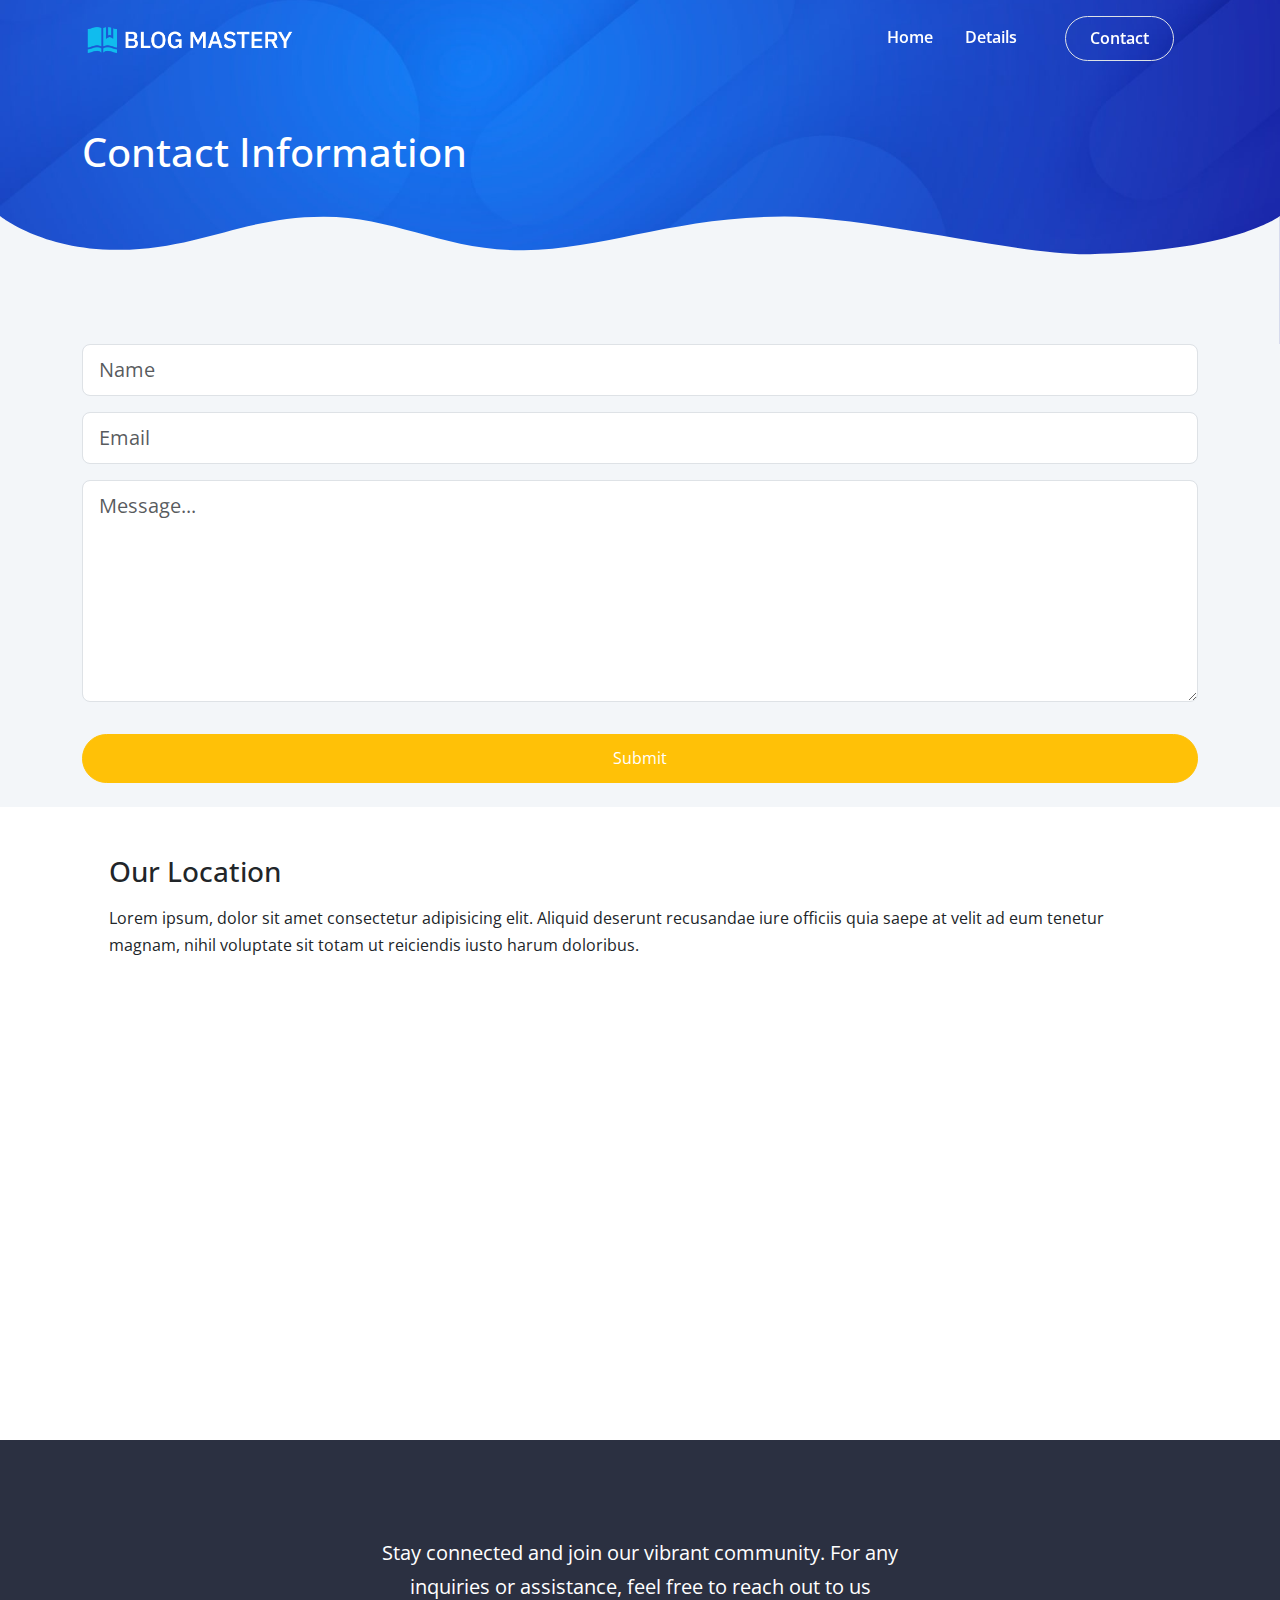
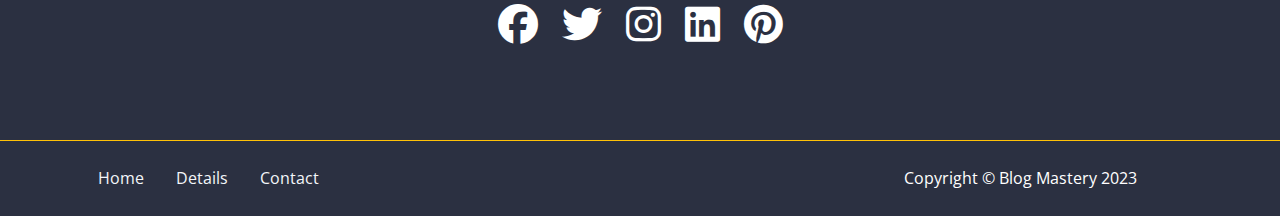
<file: contact.html>
<!DOCTYPE html>
<html lang="en">
  <head>
    <meta charset="UTF-8" />
    <meta name="viewport" content="width=device-width, initial-scale=1.0" />
    <link
      rel="stylesheet"
      href="https://fonts.googleapis.com/css2?family=Open+Sans:ital,wght@0,400;0,600;0,700;1,400&display=swap"
    />
    <link rel="stylesheet" href="./css/styles.css" />
    <link rel="stylesheet" href="./css/bootstrap.css" />
    <link rel="stylesheet" href="./css/fontawesome.css" />
    <link rel="icon" href="./images/favicon.png" />
    <title>Blog Spot | Start your own blog</title>
  </head>
  <body>
    <!-- Navbar -->
    <nav class="navbar navbar-dark navbar-expand-lg fixed-top">
      <div class="container">
        <a href="./index.html" class="navbar-brand">
          <img src="./images/logo.png" alt="logo" width="225" />
        </a>
        <button
          class="navbar-toggler"
          type="button"
          data-bs-toggle="collapse"
          data-bs-target="#navbarNavDropdown"
        >
          <span class="navbar-toggler-icon"></span>
        </button>
        <div class="collapse navbar-collapse" id="navbarNavDropdown">
          <ul class="navbar-nav ms-auto d-flex gap-3">
            <li class="nav-item text-center">
              <a href="index.html" class="nav-link fw-semibold">Home</a>
            </li>
            <li class="nav-item text-center">
              <a href="#details" class="nav-link fw-semibold">Details</a>
            </li>
            <li class="nav-item text-center">
              <a
                href="contact.html"
                class="nav-link btn btn-outline-light border border-1 fw-semibold px-4 mx-4"
                >Contact</a
              >
            </li>
          </ul>
        </div>
      </div>
    </nav>
    <!-- Header -->
    <header class="header">
      <!-- Hero -->
      <div class="hero text-white pt-7 pb-4">
        <div class="container-xl">
          <div class="row">
            <div class="col-12">
              <h1>Contact Information</h1>
            </div>
          </div>
        </div>
      </div>
      <svg
        class="frame-decoration"
        data-name="Layer 2"
        xmlns="http://www.w3.org/2000/svg"
        preserveAspectRatio="none"
        viewBox="0 0 1920 192.275"
      >
        <defs>
          <style>
            .cls-1 {
              fill: #f3f6f9;
            }
          </style>
        </defs>
        <title>frame-decoration</title>
        <path
          class="cls-1"
          d="M0,158.755s63.9,52.163,179.472,50.736c121.494-1.5,185.839-49.738,305.984-49.733,109.21,0,181.491,51.733,300.537,50.233,123.941-1.562,225.214-50.126,390.43-50.374,123.821-.185,353.982,58.374,458.976,56.373,217.907-4.153,284.6-57.236,284.6-57.236V351.03H0V158.755Z"
          transform="translate(0 -158.755)"
        />
      </svg>
    </header>

    <!-- Contact Form -->
    <section class="contact bg-light pb-4">
      <div class="container">
        <div class="row">
          <div class="col-12">
            <form action="https://formspree.io/f/xrbzgjrq" method="POST">
              <div class="mb-3">
                <input
                  type="text"
                  class="form-control form-control-lg"
                  placeholder="Name"
                  name="name"
                />
              </div>
              <div class="mb-3">
                <input
                  type="email"
                  class="form-control form-control-lg"
                  placeholder="Email"
                  name="email"
                />
              </div>
              <div class="mb-3">
                <textarea
                  class="form-control form-control-lg"
                  name="message"
                  rows="6"
                  placeholder="Message..."
                ></textarea>
              </div>
              <div class="d-grid">
                <button type="submit" class="btn btn-primary text-white mt-3">
                  Submit
                </button>
              </div>
            </form>
          </div>
        </div>
      </div>
    </section>

    <!-- Location -->
    <section class="location my-5">
      <div class="cotainer">
        <div class="row">
          <div class="col-10 offset-1">
            <h3>Our Location</h3>
            <p class="mb-4">
              Lorem ipsum, dolor sit amet consectetur adipisicing elit. Aliquid
              deserunt recusandae iure officiis quia saepe at velit ad eum
              tenetur magnam, nihil voluptate sit totam ut reiciendis iusto
              harum doloribus.
            </p>
            <div class="map">
              <iframe
                src="https://www.google.com/maps/embed?pb=!1m18!1m12!1m3!1d1241.5303553091994!2d-0.14076024298621118!3d51.51210217963597!2m3!1f0!2f0!3f0!3m2!1i1024!2i768!4f13.1!3m3!1m2!1s0x487604d502268421%3A0x6a7d62889992f993!2sRegent+St%2C+Soho%2C+London+W1B+5TH%2C+UK!5e0!3m2!1sen!2sro!4v1476174541049"
                allowfullscreen
              ></iframe>
            </div>
          </div>
        </div>
      </div>
    </section>

    <!-- Social -->
    <section class="social text-bg-dark overflow-hidden py-6">
      <div class="container">
        <div class="row">
          <div class="col-md-6 offset-md-3 text-center fs-5">
            <p>
              Stay connected and join our vibrant community. For any inquiries
              or assistance, feel free to reach out to us
            </p>
            <div class="social-icons d-flex justify-content-center gap-4">
              <i class="fab fa-facebook fa-2x"></i>
              <i class="fab fa-twitter fa-2x"></i>
              <i class="fab fa-instagram fa-2x"></i>
              <i class="fab fa-linkedin fa-2x"></i>
              <i class="fab fa-pinterest fa-2x"></i>
            </div>
          </div>
        </div>
      </div>
    </section>

    <!-- Footer -->
    <footer
      class="border-top border-primary bg-dark text-white py-3 d-flex align-items-center"
    >
      <div class="container">
        <div class="row">
          <div class="col-md-8">
            <ul
              class="nav d-flex justify-content-md-start justify-content-center"
            >
              <li class="nav-item">
                <a href="index.html" class="nav-link link-light">Home</a>
              </li>
              <li class="nav-item">
                <a href="#details" class="nav-link link-light">Details</a>
              </li>
              <li class="nav-item">
                <a href="contact.html" class="nav-link link-light">Contact</a>
              </li>
            </ul>
          </div>
          <div
            class="col-md-4 d-flex justify-content-center align-items-center"
          >
            <p class="text-end">Copyright &copy; Blog Mastery 2023</p>
          </div>
        </div>
      </div>
    </footer>

    <script src="./js/bootstrap.bundle.min.js"></script>
    <script src="./js/script.js"></script>
  </body>
</html>
</file>
<file: css/styles.css>
.navbar .btn-outline-light:hover {
  color: var(--bs-dark);
}

.navbar {
  transition: all 0.5s ease-in-out;
}

.header {
  background: url(../images/header-background.jpg) center center no-repeat;
  background-size: cover;
}

.hstack {
  align-items: start !important;
}

.navbar-sticky {
  opacity: 0.9;
  box-shadow: 0 0 10px rgba(0, 0, 0, 0.5);
}

.modal-dialog {
  max-width: 1040px !important;
}

.download {
  background: url(../images/download-background.jpg) center center no-repeat;
  background-size: cover;
}

.map iframe {
  left: 0;
  top: 0;
  height: 400px;
  width: 100%;
  border: none;
}
</file>
